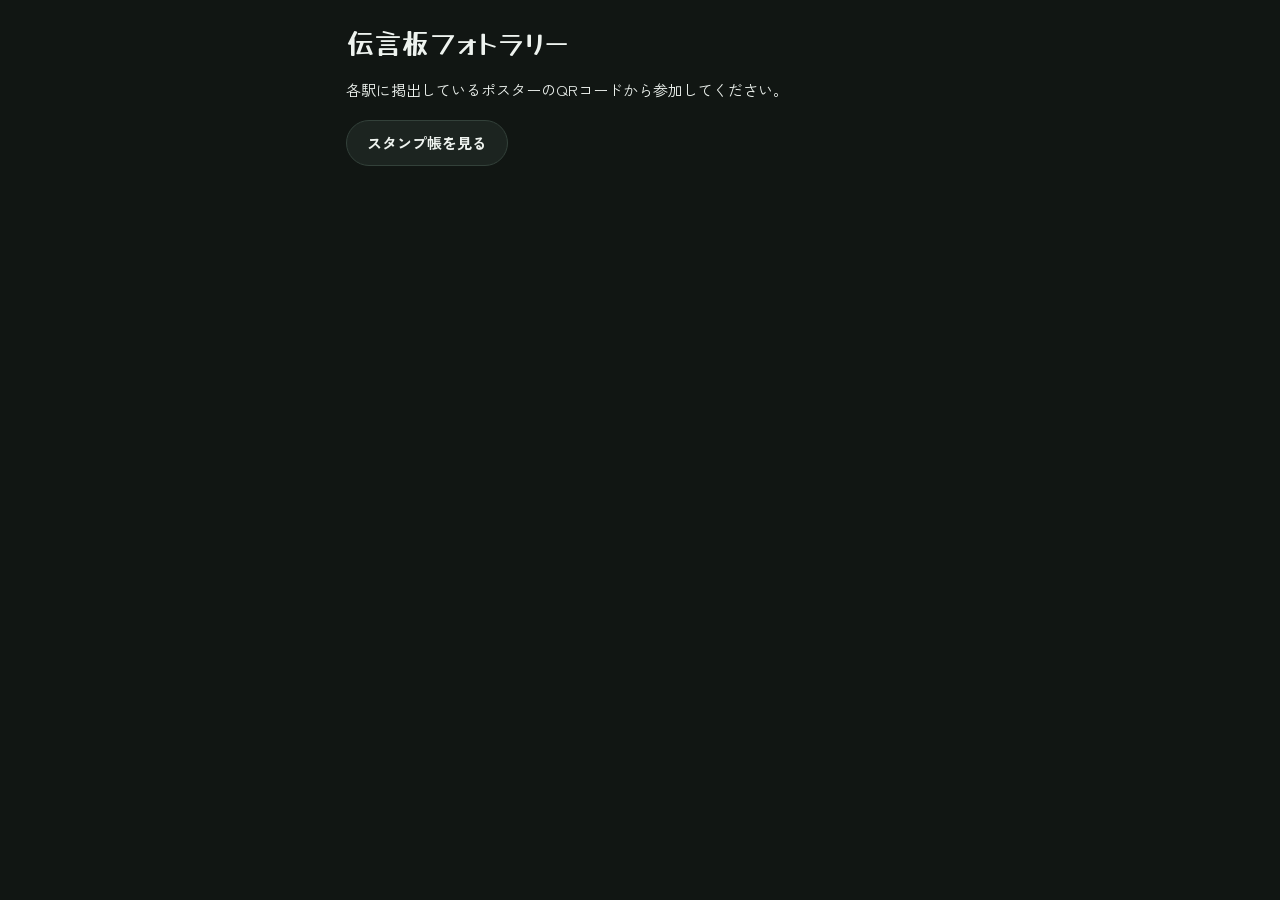
<file: index.html>
<!doctype html>
<html lang="ja"><head>
<meta charset="utf-8">
<meta name="viewport" content="width=device-width,initial-scale=1,viewport-fit=cover">
<meta name="theme-color" content="#111613">
<title>伝言板フォトラリー</title>
<link rel="stylesheet" href="assets/style.css">
</head><body>
<main class="page">
  <h1>伝言板フォトラリー</h1>
  <p>各駅に掲出しているポスターのQRコードから参加してください。</p>
  <a class="btn" href="goal/" style="align-self:flex-start">スタンプ帳を見る</a>
</main>
</body></html>
</file>
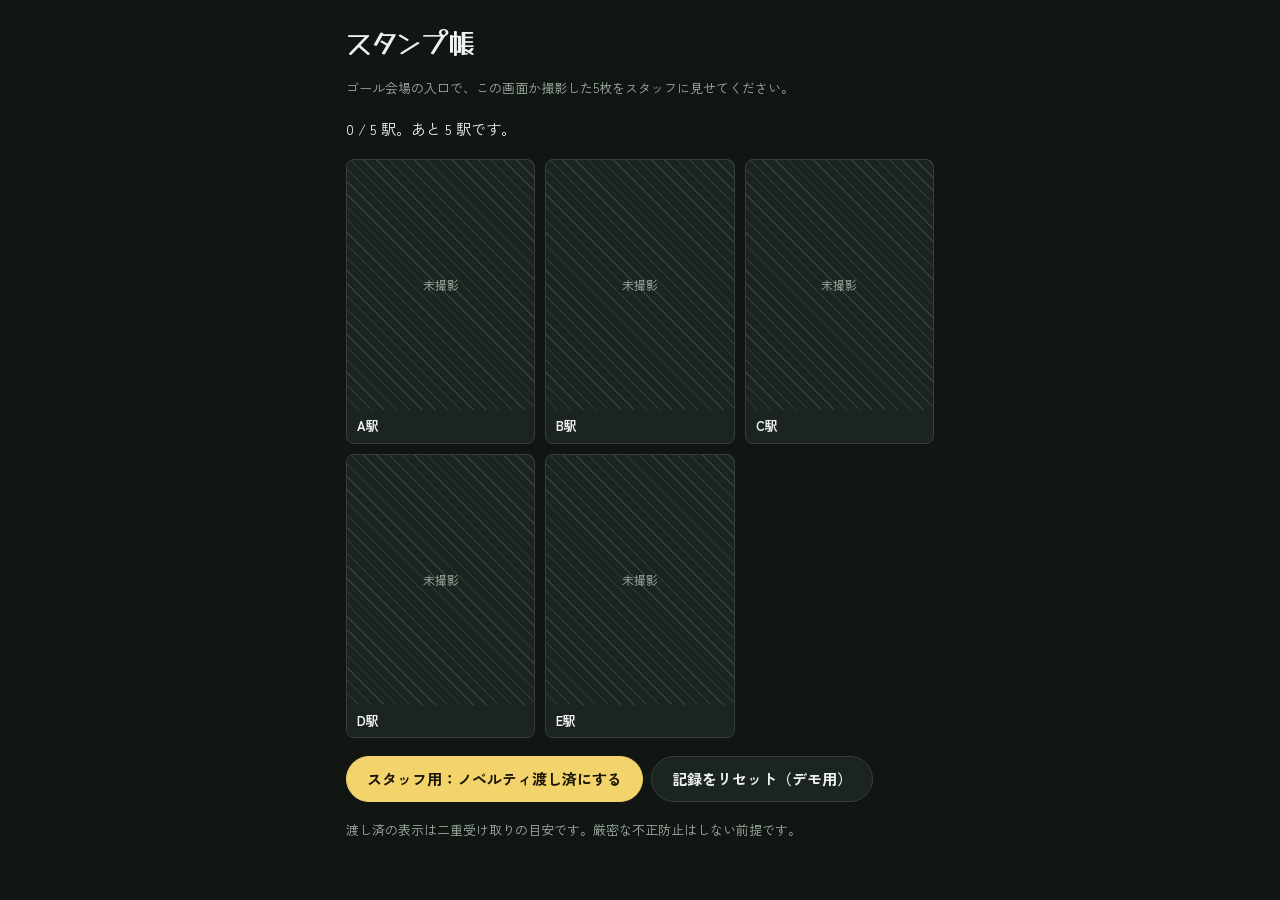
<file: goal/index.html>
<!doctype html>
<html lang="ja"><head>
<meta charset="utf-8">
<meta name="viewport" content="width=device-width,initial-scale=1,viewport-fit=cover">
<meta name="theme-color" content="#111613">
<title>伝言板フォトラリー | ゴール</title>
<link rel="stylesheet" href="../assets/style.css">
</head><body>
<main class="page">
  
  <h1>スタンプ帳</h1>
  <p class="muted">ゴール会場の入口で、この画面か撮影した5枚をスタッフに見せてください。</p>
  <div id="status"></div>
  <div class="grid" id="grid"></div>
  <div class="row" style="justify-content:flex-start">
    <button class="btn primary" id="handed" type="button">スタッフ用：ノベルティ渡し済にする</button>
    <button class="btn" id="reset" type="button">記録をリセット（デモ用）</button>
  </div>
  <p class="muted" id="note">渡し済の表示は二重受け取りの目安です。厳密な不正防止はしない前提です。</p>
</main>
<script src="../assets/stations.js"></script>
<script>
  let s = rallyLoad();
  let confirmReset = false;
  function render() {
    const done = STATIONS.filter(st => s.imgs[st.id]).length;
    document.getElementById("status").innerHTML = s.handed ? '<div class="stamp">ノベルティ渡し済</div>'
      : done === STATIONS.length ? '<div class="stamp">5駅達成</div>'
      : `<p>${done} / ${STATIONS.length} 駅。あと ${STATIONS.length - done} 駅です。</p>`;
    document.getElementById("grid").innerHTML = STATIONS.map(st => `<div class="thumb">${s.imgs[st.id]
      ? `<img src="${s.imgs[st.id]}" alt="${st.name}の写真">` : '<div class="empty">未撮影</div>'}<span>${st.name}</span></div>`).join("");
    document.getElementById("handed").disabled = s.handed || done < STATIONS.length;
  }
  document.getElementById("handed").onclick = () => { s.handed = true; rallyStore(s); render(); };
  document.getElementById("reset").onclick = e => {
    if (!confirmReset) { confirmReset = true; e.target.textContent = "もう一度押すとリセット"; return; }
    s = { imgs: {}, handed: false }; rallyStore(s); confirmReset = false; e.target.textContent = "記録をリセット（デモ用）"; render();
  };
  render();
</script>
</body></html>
</file>
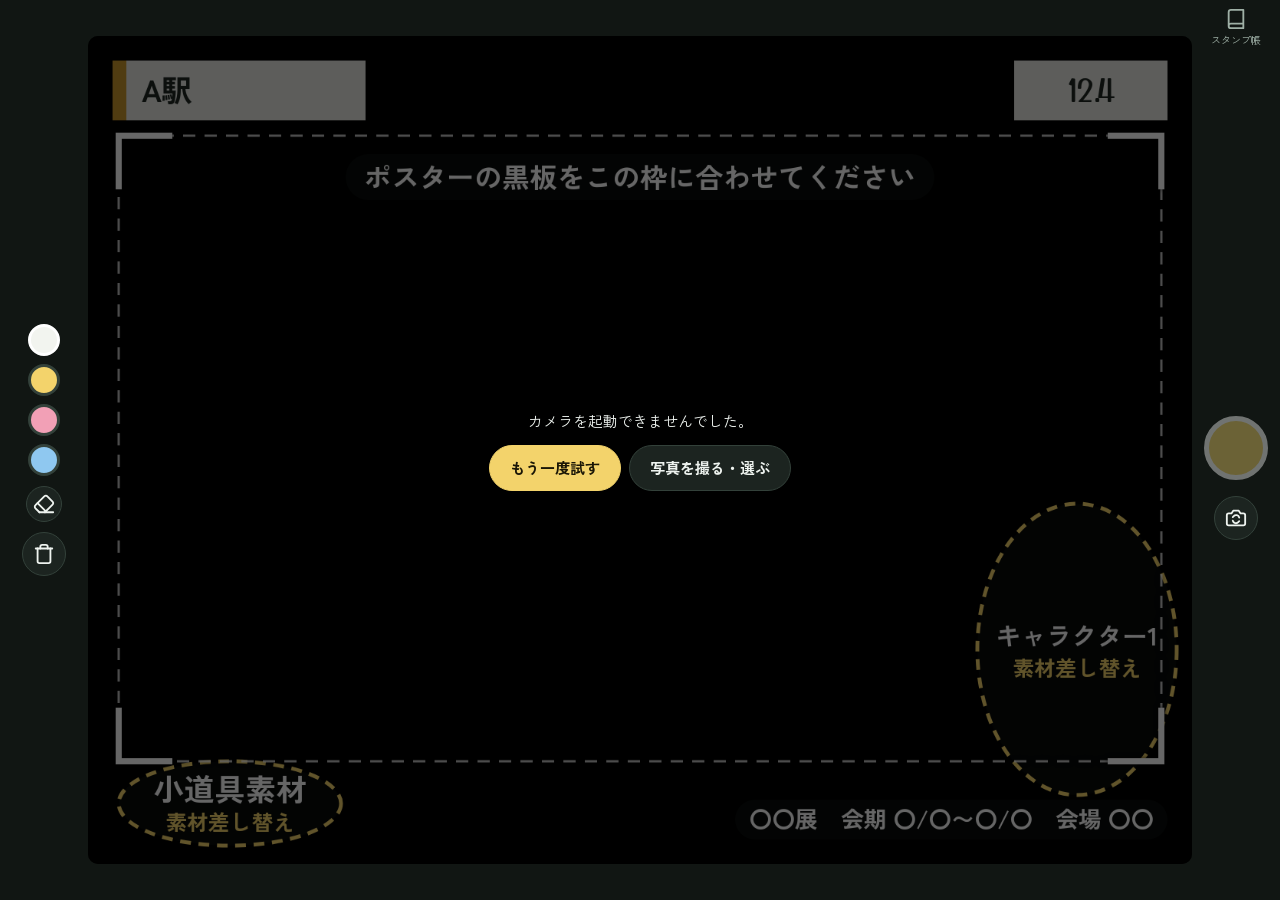
<file: s/a/index.html>
<!doctype html>
<html lang="ja"><head>
<meta charset="utf-8">
<meta name="viewport" content="width=device-width,initial-scale=1,viewport-fit=cover">
<meta name="theme-color" content="#111613">
<title>伝言板フォトラリー | 駅</title>
<link rel="stylesheet" href="../../assets/style.css">
</head><body data-station="a">
<div id="app"></div>
<script src="../../assets/stations.js"></script>
<script src="../../assets/camera.js"></script>
</body></html>
</file>
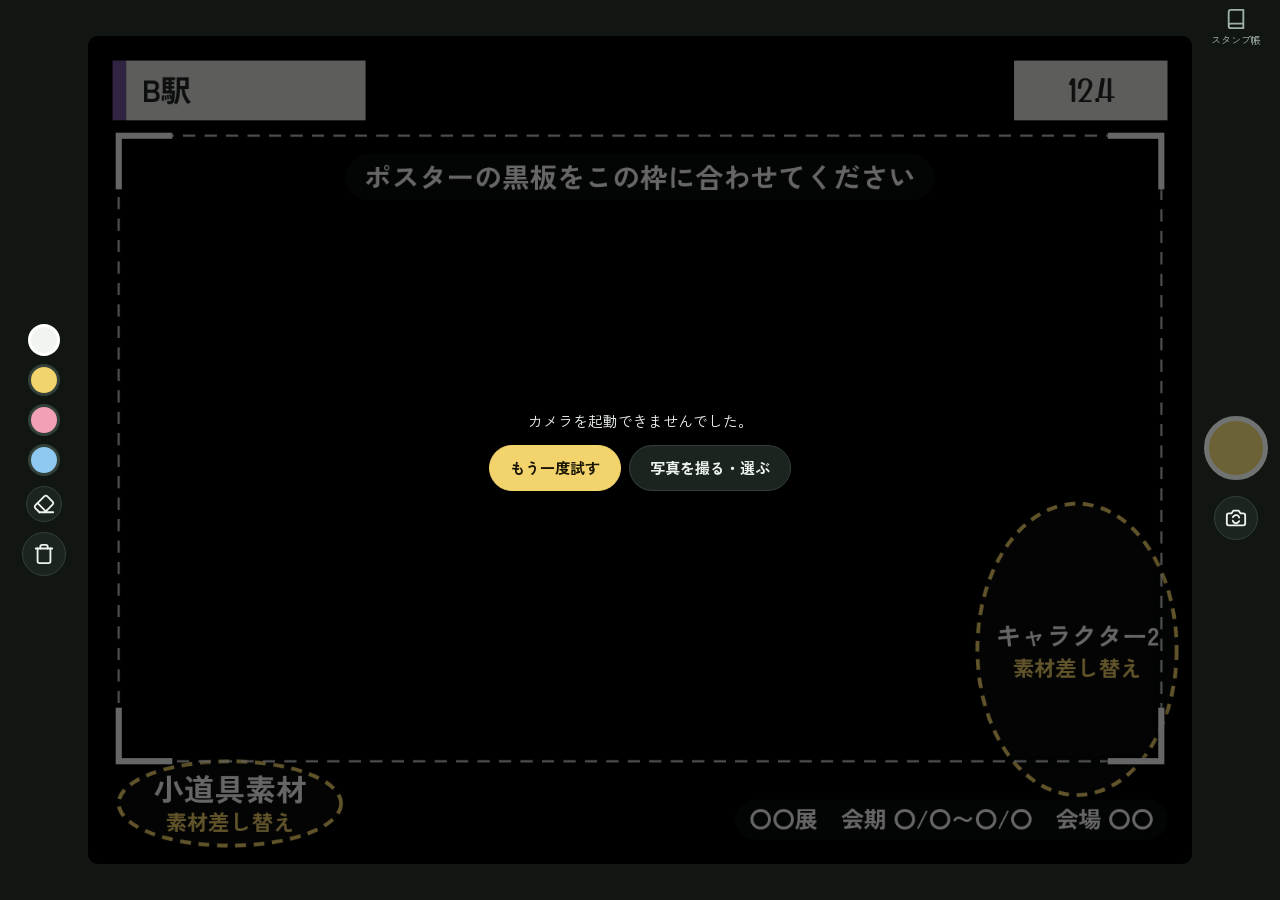
<file: s/b/index.html>
<!doctype html>
<html lang="ja"><head>
<meta charset="utf-8">
<meta name="viewport" content="width=device-width,initial-scale=1,viewport-fit=cover">
<meta name="theme-color" content="#111613">
<title>伝言板フォトラリー | 駅</title>
<link rel="stylesheet" href="../../assets/style.css">
</head><body data-station="b">
<div id="app"></div>
<script src="../../assets/stations.js"></script>
<script src="../../assets/camera.js"></script>
</body></html>
</file>
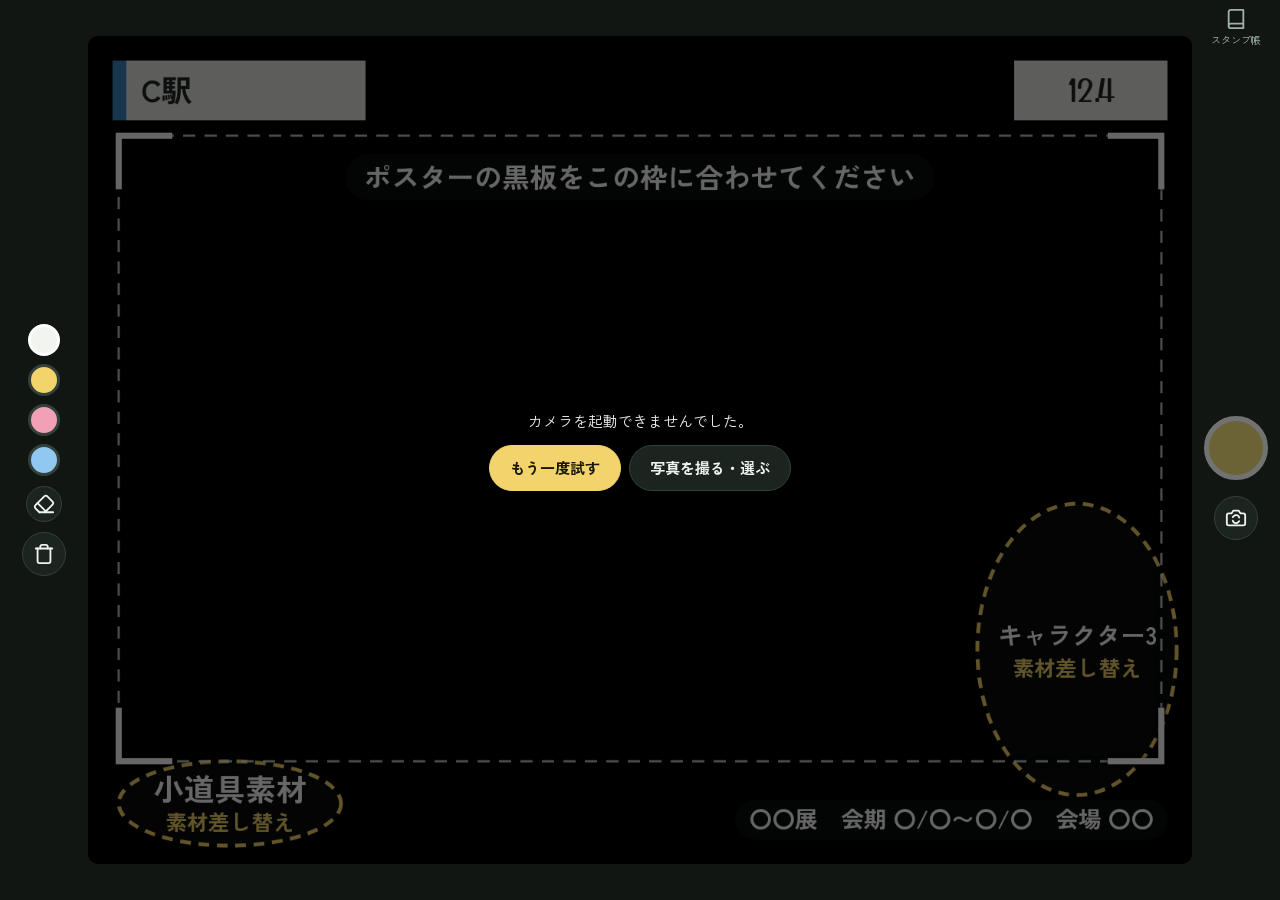
<file: s/c/index.html>
<!doctype html>
<html lang="ja"><head>
<meta charset="utf-8">
<meta name="viewport" content="width=device-width,initial-scale=1,viewport-fit=cover">
<meta name="theme-color" content="#111613">
<title>伝言板フォトラリー | 駅</title>
<link rel="stylesheet" href="../../assets/style.css">
</head><body data-station="c">
<div id="app"></div>
<script src="../../assets/stations.js"></script>
<script src="../../assets/camera.js"></script>
</body></html>
</file>
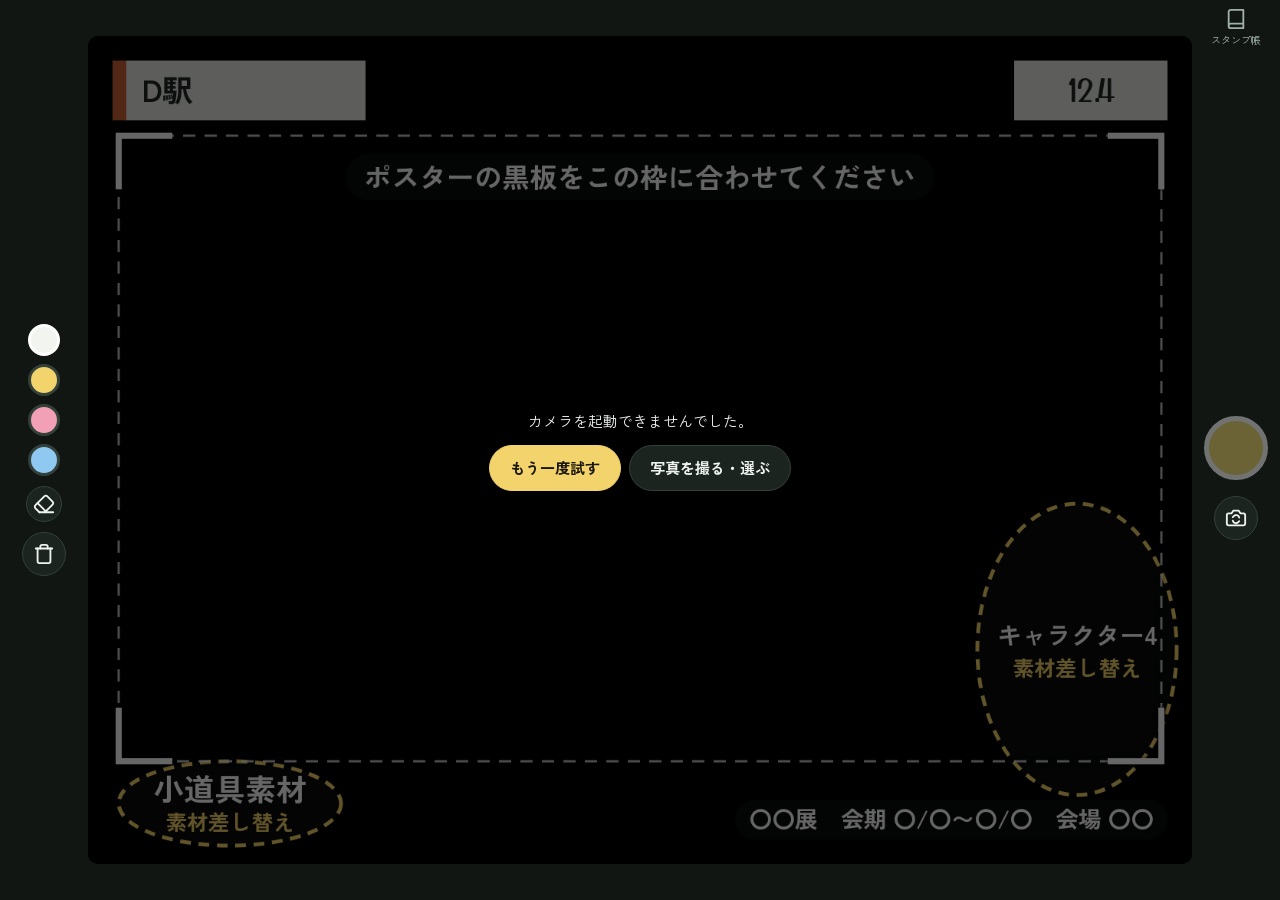
<file: s/d/index.html>
<!doctype html>
<html lang="ja"><head>
<meta charset="utf-8">
<meta name="viewport" content="width=device-width,initial-scale=1,viewport-fit=cover">
<meta name="theme-color" content="#111613">
<title>伝言板フォトラリー | 駅</title>
<link rel="stylesheet" href="../../assets/style.css">
</head><body data-station="d">
<div id="app"></div>
<script src="../../assets/stations.js"></script>
<script src="../../assets/camera.js"></script>
</body></html>
</file>
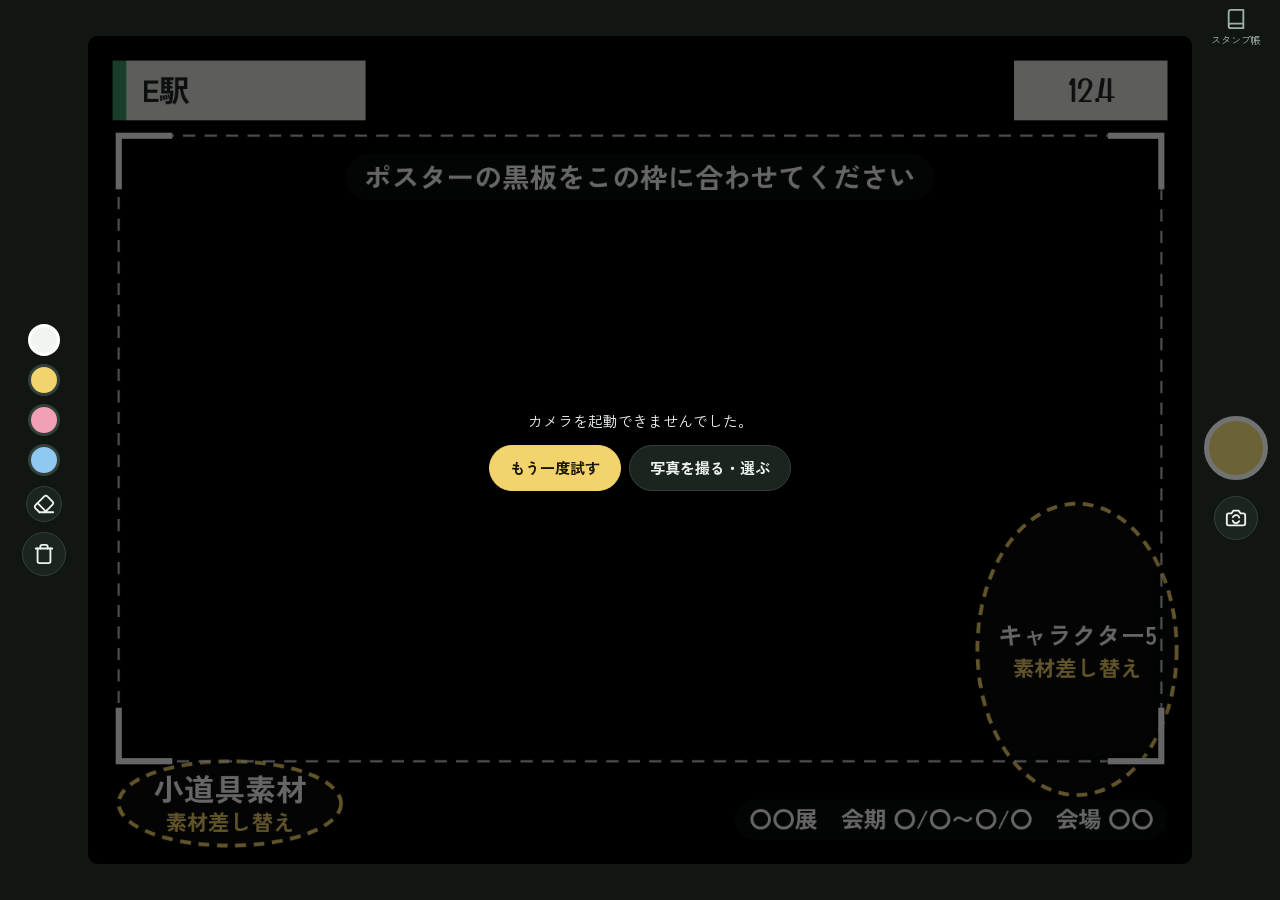
<file: s/e/index.html>
<!doctype html>
<html lang="ja"><head>
<meta charset="utf-8">
<meta name="viewport" content="width=device-width,initial-scale=1,viewport-fit=cover">
<meta name="theme-color" content="#111613">
<title>伝言板フォトラリー | 駅</title>
<link rel="stylesheet" href="../../assets/style.css">
</head><body data-station="e">
<div id="app"></div>
<script src="../../assets/stations.js"></script>
<script src="../../assets/camera.js"></script>
</body></html>
</file>
<file: assets/style.css>
@import url("https://fonts.googleapis.com/css2?family=Yusei+Magic&family=Zen+Kaku+Gothic+New:wght@400;700&display=swap");
/* カメラ画面は暗い背景固定。トップとゴールも同じ配色で統一する。 */
:root{
  --bg:#111613; --surface:#1c2420; --fg:#eef3ef; --muted:#9fb0a6; --line:#33413a;
  --accent:#f3d36b; --accent-fg:#1a1606; --done:#6fd39c; --board:#2f5a43;
  --f-display:"Yusei Magic","Zen Kaku Gothic New",system-ui,sans-serif;
  --f-body:"Zen Kaku Gothic New","Hiragino Sans","Noto Sans JP",system-ui,sans-serif;
  color-scheme:dark;
}
*{box-sizing:border-box}
[hidden]{display:none!important}
html,body{margin:0;min-height:100%;background:var(--bg);color:var(--fg);font-family:var(--f-body);font-size:15px;line-height:1.6;-webkit-text-size-adjust:100%}
body{padding:env(safe-area-inset-top,0px) 0 env(safe-area-inset-bottom,0px)}
a{color:inherit}
button{font:inherit}
:focus-visible{outline:3px solid var(--accent);outline-offset:2px}

/* ---- camera page ---- */
.cam{display:flex;flex-direction:column;align-items:center;gap:10px;padding:8px max(10px,env(safe-area-inset-right,0px)) 16px max(10px,env(safe-area-inset-left,0px));min-height:100dvh}
.topbar{width:100%;max-width:560px;display:flex;justify-content:space-between;align-items:center;gap:8px;font-size:13px;color:var(--muted)}
.topbar .nb{display:inline-block}
.topbar a{text-decoration:none;border:1px solid var(--line);border-radius:999px;padding:4px 12px}
/* アイコンは横画面だけで使い、縦画面では文字のボタンにする */
.topbar .goal svg,#clear svg,#flip svg{display:none}
.stage{position:relative;width:min(100%,560px,calc((100dvh - 200px) * 3 / 4));aspect-ratio:3/4;background:#000;border-radius:10px;overflow:hidden;touch-action:none}
.stage video,.stage img.bgimg,.stage canvas{position:absolute;inset:0;width:100%;height:100%}
.stage video,.stage img.bgimg{object-fit:cover}
.stage video.mirror{transform:scaleX(-1)}
.stage .msg{position:absolute;inset:0;display:flex;flex-direction:column;align-items:center;justify-content:center;gap:12px;text-align:center;padding:24px;background:rgba(0,0,0,.6);z-index:3}
.tools{width:100%;max-width:560px;display:flex;flex-wrap:wrap;justify-content:center;align-items:center;gap:8px}
.swatch{width:32px;height:32px;border-radius:50%;border:3px solid var(--line);padding:0;cursor:pointer}
.swatch[aria-pressed="true"]{border-color:#fff}
.chip{appearance:none;border:1px solid var(--line);background:var(--surface);color:var(--fg);border-radius:999px;padding:6px 12px;font-size:13px;cursor:pointer}
.chip.icon{display:inline-grid;place-items:center;width:36px;height:36px;padding:0}
.chip[aria-pressed="true"]{background:var(--fg);color:var(--bg)}
.shutter{width:72px;height:72px;border-radius:50%;border:5px solid #fff;background:var(--accent);cursor:pointer}
.shutter:active{transform:scale(.94)}
.shutter[disabled]{opacity:.4}
.btn{appearance:none;border:1px solid var(--line);background:var(--surface);color:var(--fg);font-weight:700;border-radius:999px;padding:10px 20px;cursor:pointer;text-decoration:none;display:inline-flex;align-items:center;justify-content:center}
.btn.primary{background:var(--accent);border-color:var(--accent);color:var(--accent-fg)}
.result{width:100%;max-width:560px;display:flex;flex-direction:column;gap:12px;align-items:stretch}
.result img{width:100%;border-radius:10px}
.result p{margin:0;font-size:13px;color:var(--muted);text-align:center}
.row{display:flex;flex-wrap:wrap;gap:8px;justify-content:center}

/* ---- top / goal ---- */
.page{max-width:620px;margin:0 auto;padding:24px max(16px,env(safe-area-inset-right,0px)) 40px max(16px,env(safe-area-inset-left,0px));display:flex;flex-direction:column;gap:18px}
.tag{align-self:flex-start;font-size:12px;letter-spacing:.06em;color:var(--muted);border:1px dashed var(--line);border-radius:6px;padding:4px 10px}
h1{font-family:var(--f-display);font-weight:400;font-size:28px;line-height:1.3;margin:0;text-wrap:balance}
p{margin:0}
.muted{color:var(--muted);font-size:13px}
.list{list-style:none;margin:0;padding:0;display:flex;flex-direction:column;gap:8px}
.item{display:flex;align-items:center;gap:12px;background:var(--surface);border:1px solid var(--line);border-radius:10px;padding:10px 14px;text-decoration:none}
.mark{width:30px;height:30px;border-radius:50%;display:grid;place-items:center;font-weight:700;font-size:13px;color:#fff;flex:none}
.item .name{flex:1;min-width:0;font-weight:700}
.item .url{display:block;font-weight:400;font-size:12px;color:var(--muted);word-break:break-all}
.item .st{font-size:13px;color:var(--muted)}
.item.done .st{color:var(--done);font-weight:700}
.grid{display:grid;grid-template-columns:repeat(auto-fill,minmax(150px,1fr));gap:10px}
.thumb{background:var(--surface);border:1px solid var(--line);border-radius:8px;overflow:hidden}
.thumb img,.thumb .empty{width:100%;aspect-ratio:3/4;object-fit:contain;background:#000;display:block}
.thumb .empty{display:grid;place-items:center;color:var(--muted);font-size:12px;background:repeating-linear-gradient(45deg,transparent 0 8px,var(--line) 8px 9px)}
.thumb span{display:block;font-size:13px;padding:6px 10px;font-weight:700}
.stamp{align-self:flex-start;font-family:var(--f-display);font-size:24px;color:var(--accent);border:3px solid var(--accent);border-radius:8px;padding:6px 14px;transform:rotate(-4deg)}
.qr{background:#fff;border-radius:6px;padding:6px;width:84px;height:84px;flex:none}

/* 撮影ボタンの列：縦はシャッターを中央に置き、右にカメラ切替 */
.shutter-row{display:grid;grid-template-columns:1fr auto 1fr;align-items:center;gap:16px;width:100%;max-width:560px}
.shutter-row .spacer{grid-column:1}
.shutter-row #flip{justify-self:start}

/* 横画面：映像（4:3か16:9。camera.js が --ar を設定）を画面の高さいっぱいに取り、左右の列は細くしてアイコン中心にする。
   左列に書き込み道具、右列にスタンプ帳・シャッター・カメラ切替。駅名は画像に入っているので出さない */
@media (orientation:landscape){
  .cam{
    --side:72px; --gap:8px; --pad-y:4px; --pad-l:max(8px,env(safe-area-inset-left,0px)); --pad-r:max(8px,env(safe-area-inset-right,0px));
    display:grid;grid-template-columns:var(--side) auto var(--side);grid-template-rows:auto 1fr;
    grid-template-areas:"tools stage goal" "tools stage shot";
    justify-content:center;align-content:center;column-gap:var(--gap);row-gap:8px;
    padding:var(--pad-y) var(--pad-r) var(--pad-y) var(--pad-l);
    min-height:calc(100dvh - env(safe-area-inset-top,0px) - env(safe-area-inset-bottom,0px));
  }
  .topbar{display:contents}
  .topbar > span{display:none}
  .topbar .goal{grid-area:goal;justify-self:center;display:flex;flex-direction:column;align-items:center;gap:2px;border:0;padding:4px 0;font-size:10px;color:var(--muted)}
  .topbar .goal svg,#clear svg,#flip svg{display:block}
  .stage{
    grid-area:1/2/3/3;aspect-ratio:var(--ar,4/3);
    width:min(
      calc((100dvh - env(safe-area-inset-top,0px) - env(safe-area-inset-bottom,0px) - 2 * var(--pad-y)) * var(--ar,1.3334)),
      calc(100vw - 2 * var(--side) - 2 * var(--gap) - var(--pad-l) - var(--pad-r))
    );
  }
  .tools{grid-area:tools;flex-direction:column;flex-wrap:nowrap;justify-content:center;width:auto;gap:10px}
  .tools #swatches{flex-direction:column;flex-wrap:nowrap;gap:8px}
  .shutter-row{grid-area:shot;display:flex;flex-direction:column;justify-content:center;align-items:center;gap:16px;width:auto}
  .shutter-row .spacer{display:none}
  .shutter{width:64px;height:64px}
  #clear,#flip{display:inline-grid;place-items:center;width:44px;height:44px;padding:0}
  #clear .lbl,#flip .lbl{display:none}
  .result{grid-area:1/1/3/4;width:calc(100vw - var(--pad-l) - var(--pad-r));max-width:1100px}
  .result img{width:min(100%,calc((100dvh - 150px) * var(--ar,1.3334)));align-self:center}
}
</file>
